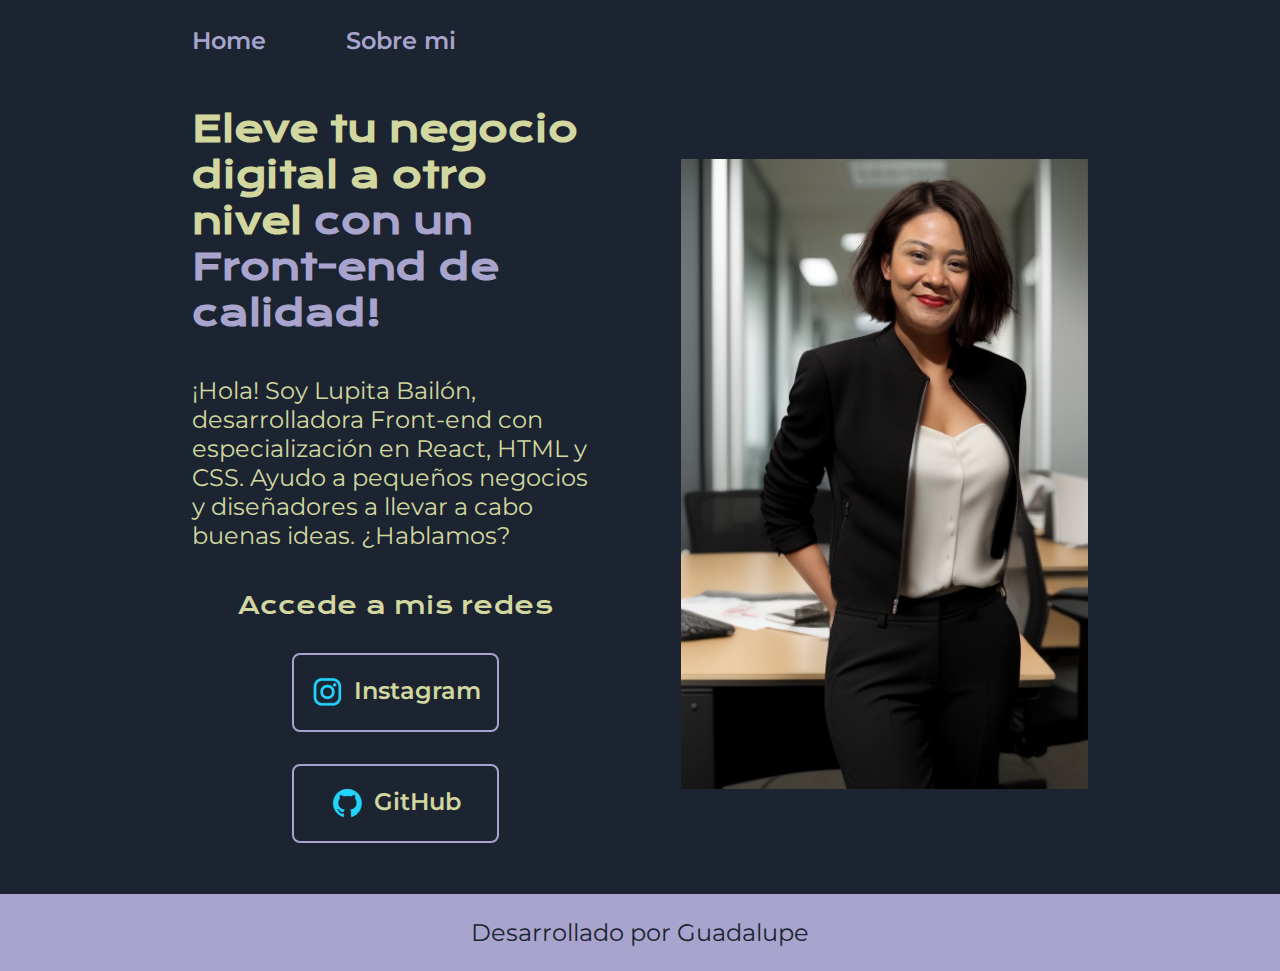
<file: index.html>
<!DOCTYPE html>
<html lang="es-mx">
<head>
    <meta charset="UTF-8"> 
    <meta http-equiv="X-UA-Compatible" content="IE=edge">
    <meta name="viewport" content="width=device-width, initial-scale=1.0">
    <title>Portafolio</title>
    <link rel="stylesheet" href="./styles/style.css">

</head>
<body>
    <header class="header">
        <nav class="header__menu">
            <a class="header__menu__link" href="index.html">Home</a>
            <a class="header__menu__link" href="about.html">Sobre mi</a>
        </nav>
    </header>
    <main class="presentacion">
        <section class="presentacion__contenido">
            <h1 class="presentacion__contenido__titulo">
                Eleve tu negocio digital a otro nivel 
                <strong class="titulo-destaque">con un Front-end de calidad!
                </strong></h1>
                <p class="presentacion__contenido__texto">¡Hola! Soy Lupita Bailón, desarrolladora Front-end con
                    especialización en React, HTML y CSS. Ayudo a pequeños
                    negocios y diseñadores a llevar a cabo buenas ideas.
                    ¿Hablamos?

                </p>
                <div class="presentacion__enlaces">

                    <h2 class="presentacion__enlaces__subtitulo">Accede a mis redes</h2>
                    <a class="presentacion__enlaces__link" href="https://instagram.com/">
                        <img src="./assets/instagram.png">
                    Instagram</a>
                    
                    <a class="presentacion__enlaces__link" href="https://github.com/">
                        <img src="./assets/github.png">
                    GitHub</a>

                </div>
               
        </section>
            <img class="presentacion__imagen" src="./assets/23.png" alt="Foto de Lupita Bailón desarrolando un proyecto">
    </main>
    <footer class="footer">
        <p>Desarrollado por Guadalupe</p>
    </footer>
</body>
</html>
</file>
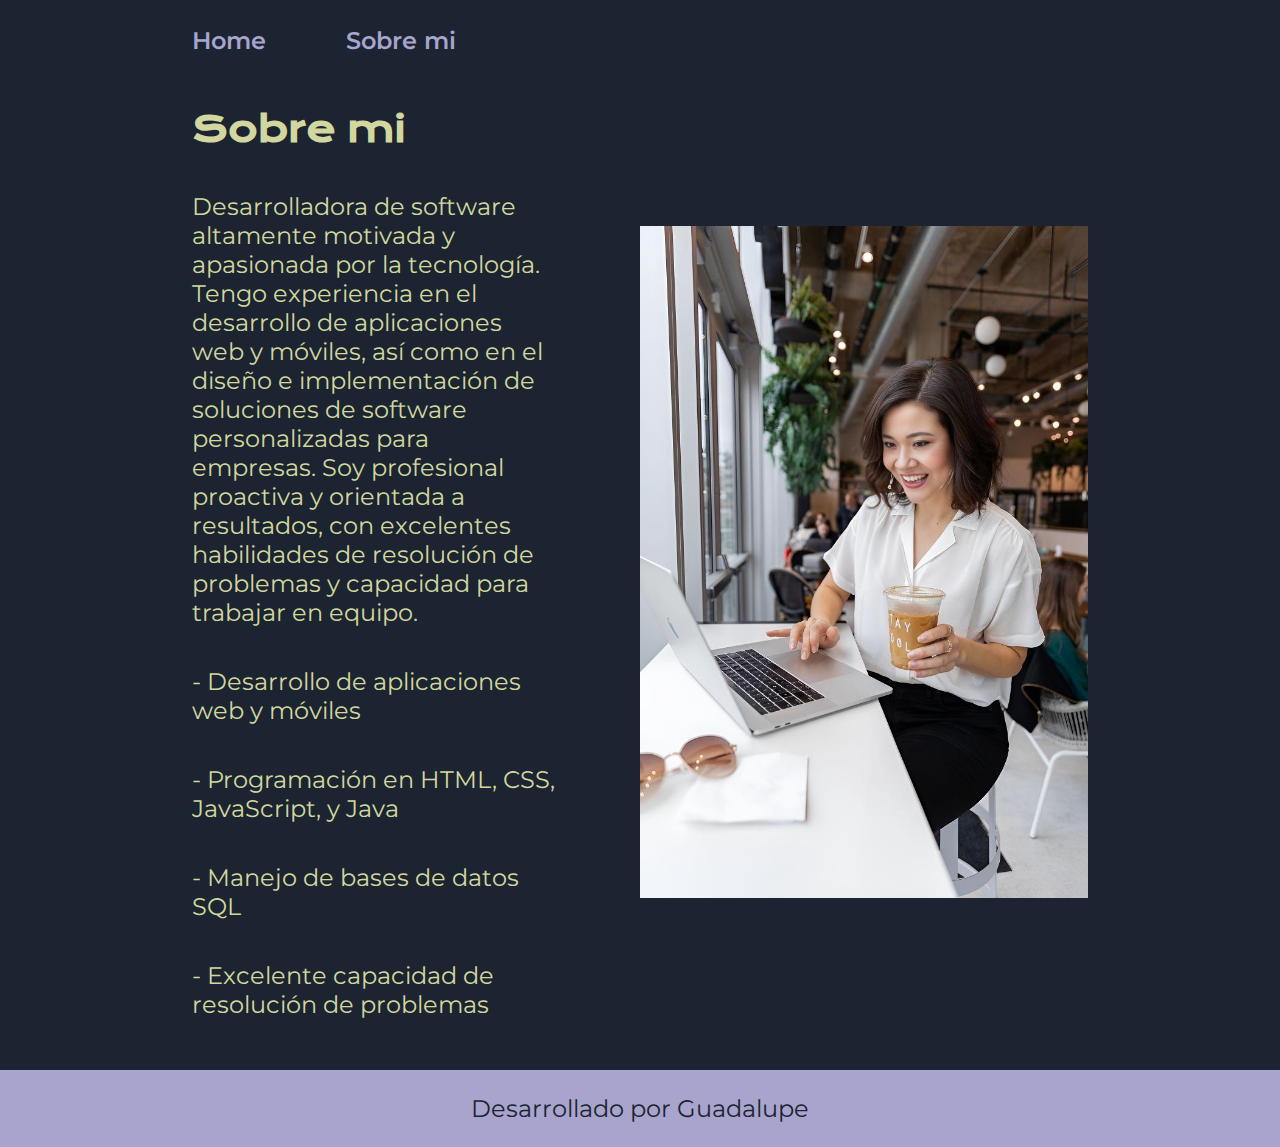
<file: about.html>
<!DOCTYPE html>
<html lang="es-mx">
<head>
    <meta charset="UTF-8">
    <meta name="viewport" content="width=device-width, initial-scale=1.0">
    <title>Sobre mi</title>
    <link rel="stylesheet" href="./styles/style.css">
</head>
<body>
    <header class="header">
        <nav class="header__menu">
            <a class="header__menu__link" href="index.html">Home</a>
            <a class="header__menu__link" href="about.html">Sobre mi</a>
        </nav>
    </header>
    <main class="presentacion">
        <section class="presentacion__contenido">
            <h1 class="presentacion__contenido__titulo">Sobre mi</h1>
            <p class="presentacion__contenido__texto">Desarrolladora de software altamente 
                motivada y apasionada por la tecnología. Tengo experiencia en el desarrollo de 
                aplicaciones web y móviles, así como en el diseño e implementación de soluciones 
                de software personalizadas para empresas. Soy profesional proactiva y orientada 
                a resultados, con excelentes habilidades de resolución de problemas y capacidad 
                para trabajar en equipo.</p>
            
            <p class="presentacion__contenido__texto">
                - Desarrollo de aplicaciones web y móviles</p>
                <p class="presentacion__contenido__texto">
                - Programación en HTML, CSS, JavaScript, y Java
                </p>
            <p class="presentacion__contenido__texto">
                - Manejo de bases de datos SQL
                </p>
            <p class="presentacion__contenido__texto">
                - Excelente capacidad de resolución de problemas
                 </p>
            

        </section>
        <img class="presentacion__imagen" src="./assets/1.jpg" alt="Foto de Lupita en una oficina">

    </main>
    <footer class="footer">
        <p>Desarrollado por Guadalupe</p>
    </footer>
</body>
</html>
</file>
<file: styles/style.css>
@import url('https://fonts.googleapis.com/css2?family=Krona+One&family=Montserrat:wght@400;600&display=swap');

:root {
    --color-primario: #1B2430;
    --color-secundario: #D2D79F;
    --color-terciario: #A8A4CE;
    --color-hover: #4D4C7D;

    --fuente-montserrat: 'Montserrat', sans-serif;
    --fuente-krona: 'Krona One', sans-serif;

}

* {
    padding: 0;
    margin:0;
}

body{
    box-sizing: border-box;
    background-color: var(--color-primario);
    color: var(--color-secundario);
}

.header {
    padding: 2% 0% 0% 15%;
}

.header__menu {
    display: flex;
    gap: 80px;
}

.header__menu__link {
    font-family: var(--fuente-montserrat);
    font-size: 1.5rem;
    font-weight: 600;
    color: var(--color-terciario);
    text-decoration: none;

}

.presentacion {
    padding: 4% 15%;
    display: flex;
    align-items: center;
    justify-content: space-between;
    gap: 82px;
}

.presentacion__contenido{
    width: 50%;
    display: flex;
    flex-direction: column;
    gap: 40px;
}

.presentacion__contenido__titulo{
    font-size: 2.25rem;
    font-family: var(--fuente-krona);
}

.titulo-destaque {
    color: var(--color-terciario);
}

.presentacion__contenido__texto{
    font-size: 1.5rem;
    font-family: var(--fuente-montserrat);
}

.presentacion__enlaces{
    display: flex;
    flex-direction: column;
    justify-content: space-between;
    align-items: center;
    gap: 32px;
}

.presentacion__enlaces__subtitulo{
    font-family: var(--fuente-krona);
    font-weight: 400;
    font-size: 1.5rem;
}

.presentacion__enlaces__link{
      /* background-color: #22D4FD; */
      border: 2px solid var(--color-terciario);
      width: 50%;
      text-align: center;
      border-radius: 8px;
      font-size: 1.5rem;
      font-weight: 600;
      padding: 21.5px 0;
      text-decoration: none;
      color: var(--color-secundario);
      font-family: var(--fuente-montserrat);
      display: flex;
      justify-content: center;
      gap: 10px;
}

.presentacion__enlaces__link:hover {
        background-color: var(--color-hover);
        cursor: pointer;
}

.presentacion__imagen {
    width: 50%;
}

.footer {
    background-color: var(--color-terciario);
    padding: 1.5rem;
    color: var(--color-primario);
    text-align: center;
    font-family: var(--fuente-montserrat);
    font-size: 1.5rem;
    font-weight: 400;
}

@media (max-width: 1200px) {

    .header {
        padding: 10%;
    }

    .header__menu {
        justify-content: center;
    }

    .presentacion {
        flex-direction: column-reverse;
        padding: 5%;
    }

    .presentacion__contenido {
        width: auto;
    }
}
</file>
